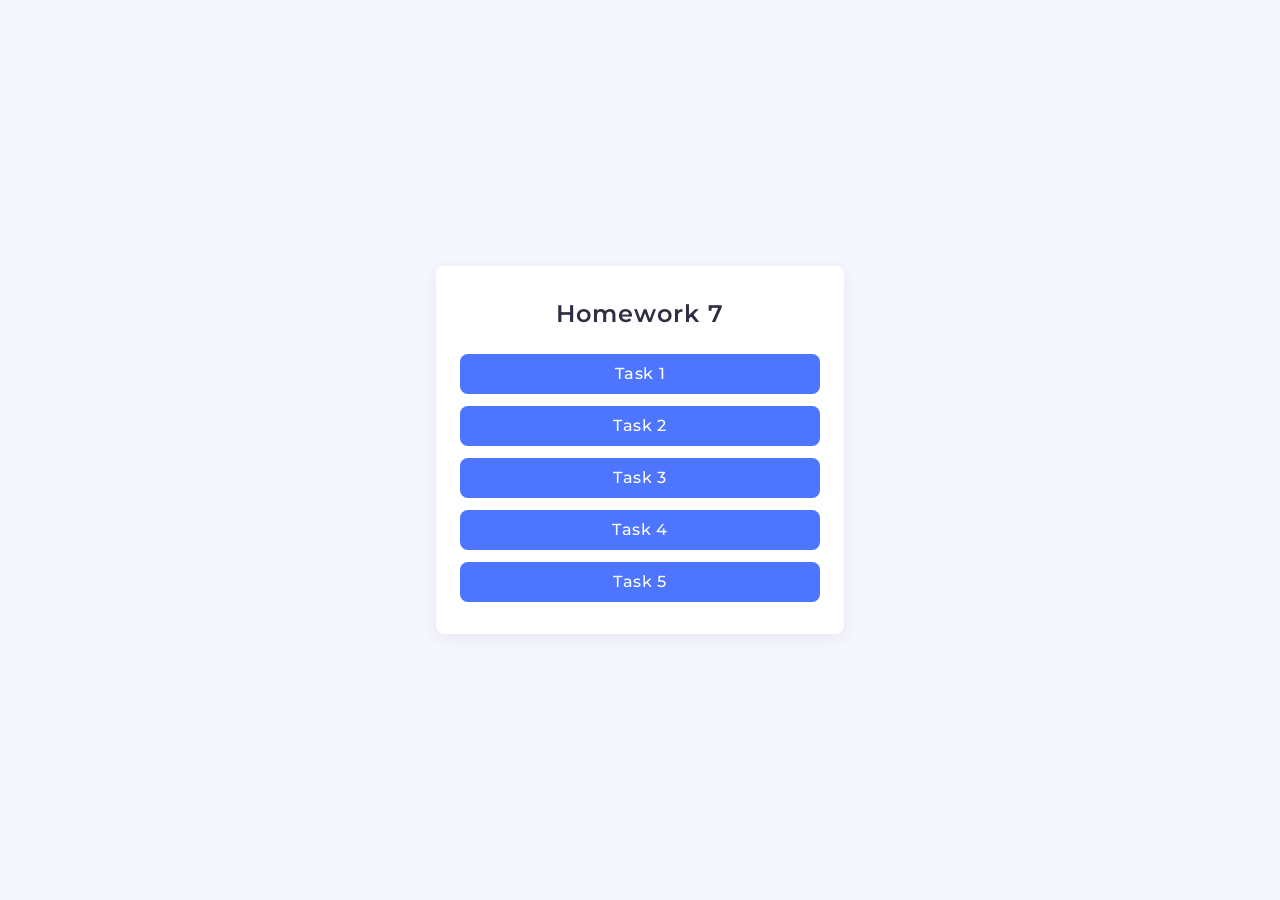
<file: index.html>
<!DOCTYPE html>
<html lang="en">
  <head>
    <meta charset="UTF-8" />
    <meta http-equiv="X-UA-Compatible" content="IE=edge" />
    <meta name="viewport" content="width=device-width, initial-scale=1.0" />
    <title>Homework 7</title>
    <link rel="preconnect" href="https://fonts.googleapis.com" />
    <link rel="preconnect" href="https://fonts.gstatic.com" crossorigin />
    <link
      href="https://fonts.googleapis.com/css2?family=Montserrat:wght@400;500;600&display=swap"
      rel="stylesheet"
    />
    <link rel="stylesheet" href="./css/common.css" />
  </head>
  <body class="home-page">
    <main class="home-card">
      <h1>Homework 7</h1>
      <ul class="task-list">
        <li><a href="./task-1.html">Task 1</a></li>
        <li><a href="./task-2.html">Task 2</a></li>
        <li><a href="./task-3.html">Task 3</a></li>
        <li><a href="./task-4.html">Task 4</a></li>
        <li><a href="./task-5.html">Task 5</a></li>
      </ul>
    </main>
  </body>
</html>
</file>
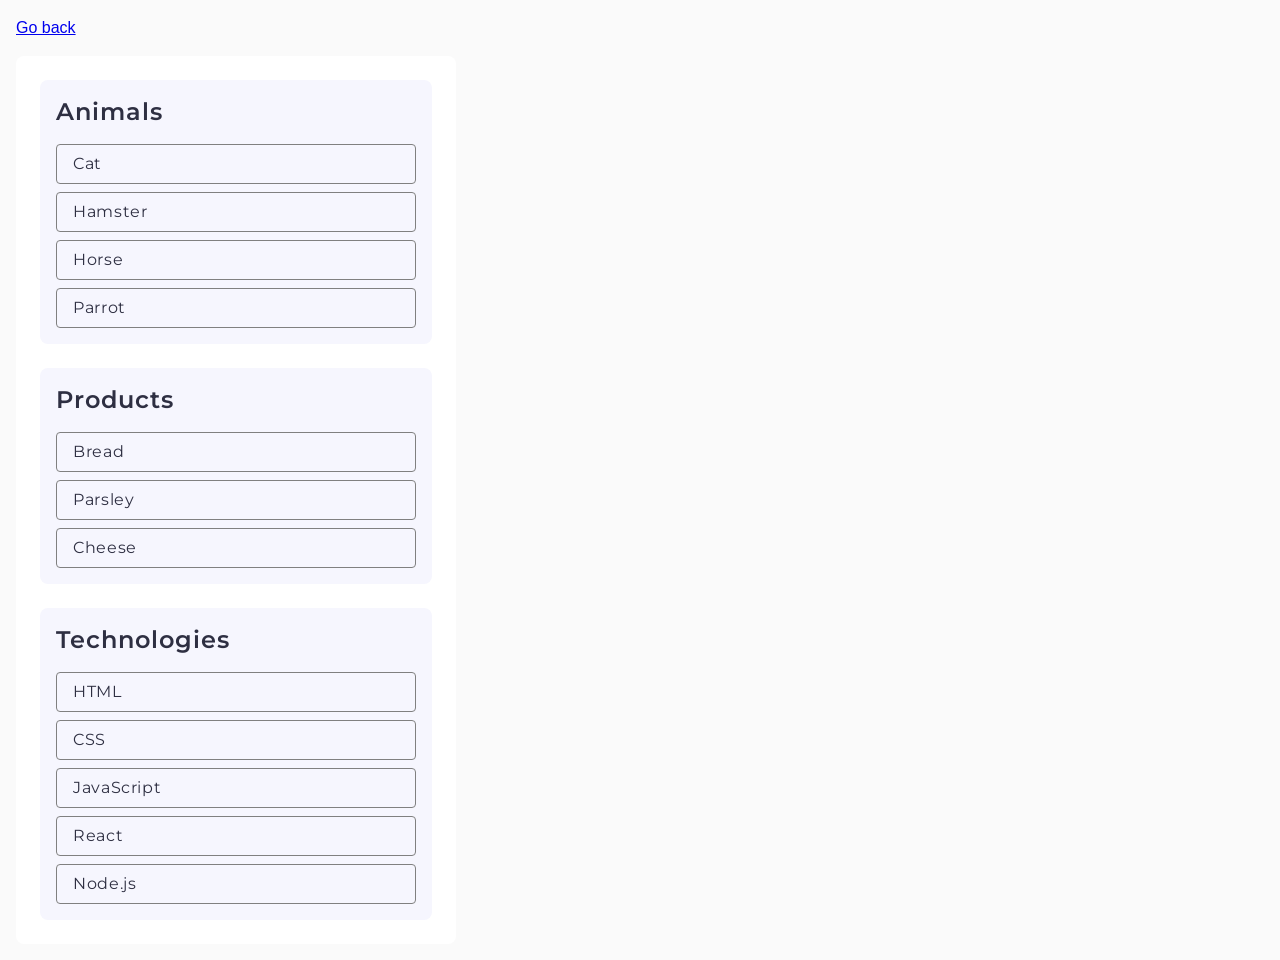
<file: task-1.html>
<!DOCTYPE html>
<html lang="en">
  <head>
    <meta charset="UTF-8" />
    <meta http-equiv="X-UA-Compatible" content="IE=edge" />
    <meta name="viewport" content="width=device-width, initial-scale=1.0" />
    <title>Task 1</title>
    <link rel="preconnect" href="https://fonts.googleapis.com" />
    <link rel="preconnect" href="https://fonts.gstatic.com" crossorigin />
    <link
      href="https://fonts.googleapis.com/css2?family=Montserrat:wght@400;600&display=swap"
      rel="stylesheet"
    />
    <link rel="stylesheet" href="./css/common.css" />
  </head>
  <body>
    <p><a href="./index.html">Go back</a></p>

    <ul id="categories">
      <li class="item">
        <h2>Animals</h2>

        <ul>
          <li>Cat</li>
          <li>Hamster</li>
          <li>Horse</li>
          <li>Parrot</li>
        </ul>
      </li>
      <li class="item">
        <h2>Products</h2>

        <ul>
          <li>Bread</li>
          <li>Parsley</li>
          <li>Cheese</li>
        </ul>
      </li>
      <li class="item">
        <h2>Technologies</h2>

        <ul>
          <li>HTML</li>
          <li>CSS</li>
          <li>JavaScript</li>
          <li>React</li>
          <li>Node.js</li>
        </ul>
      </li>
    </ul>

    <script src="./js/task-1.js" type="module"></script>
  </body>
</html>
</file>
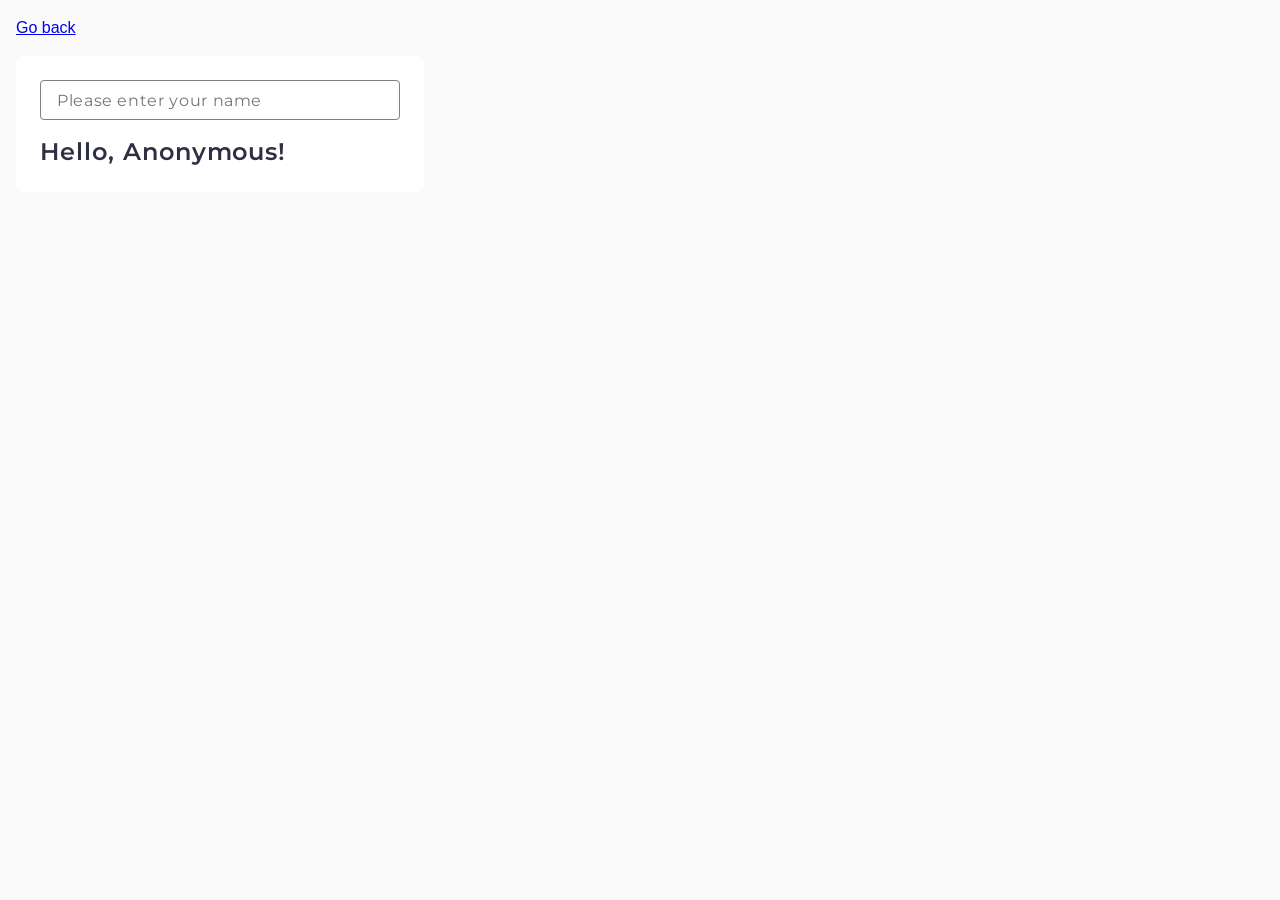
<file: task-3.html>
<!DOCTYPE html>
<html lang="en">
  <head>
    <meta charset="UTF-8" />
    <meta http-equiv="X-UA-Compatible" content="IE=edge" />
    <meta name="viewport" content="width=device-width, initial-scale=1.0" />
    <title>Task 3</title>
    <link rel="preconnect" href="https://fonts.googleapis.com" />
    <link rel="preconnect" href="https://fonts.gstatic.com" crossorigin />
    <link
      href="https://fonts.googleapis.com/css2?family=Montserrat:wght@400;600&display=swap"
      rel="stylesheet"
    />
    <link rel="stylesheet" href="./css/common.css" />
  </head>
  <body>
    <p><a href="./index.html">Go back</a></p>

    <div class="text-field">
      <input
        type="text"
        id="name-input"
        placeholder="Please enter your name"
      />
      <h1>Hello, <span id="name-output">Anonymous</span>!</h1>
    </div>

    <script src="./js/task-3.js" type="module"></script>
  </body>
</html>
</file>
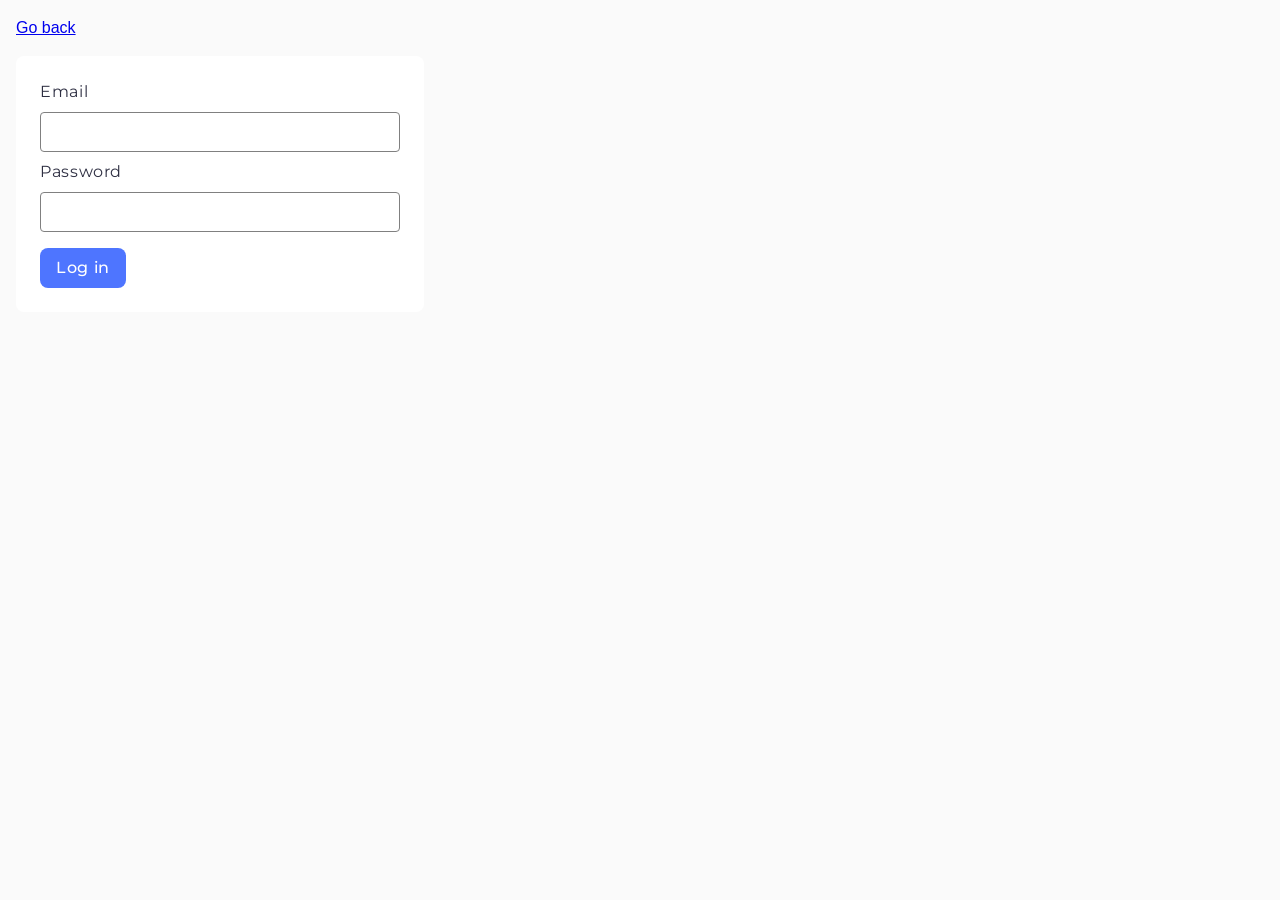
<file: task-4.html>
<!DOCTYPE html>
<html lang="en">
  <head>
    <meta charset="UTF-8" />
    <meta http-equiv="X-UA-Compatible" content="IE=edge" />
    <meta name="viewport" content="width=device-width, initial-scale=1.0" />
    <title>Task 4</title>
    <link rel="preconnect" href="https://fonts.googleapis.com" />
    <link rel="preconnect" href="https://fonts.gstatic.com" crossorigin />
    <link
      href="https://fonts.googleapis.com/css2?family=Montserrat:wght@400;500&display=swap"
      rel="stylesheet"
    />
    <link rel="stylesheet" href="./css/common.css" />
  </head>
  <body>
    <p><a href="./index.html">Go back</a></p>

    <form class="login-form">
      <label>
        Email
        <input type="email" name="email" />
      </label>
      <label>
        Password
        <input type="password" name="password" />
      </label>
      <button type="submit">Log in</button>
    </form>

    <script src="./js/task-4.js" type="module"></script>
  </body>
</html>
</file>
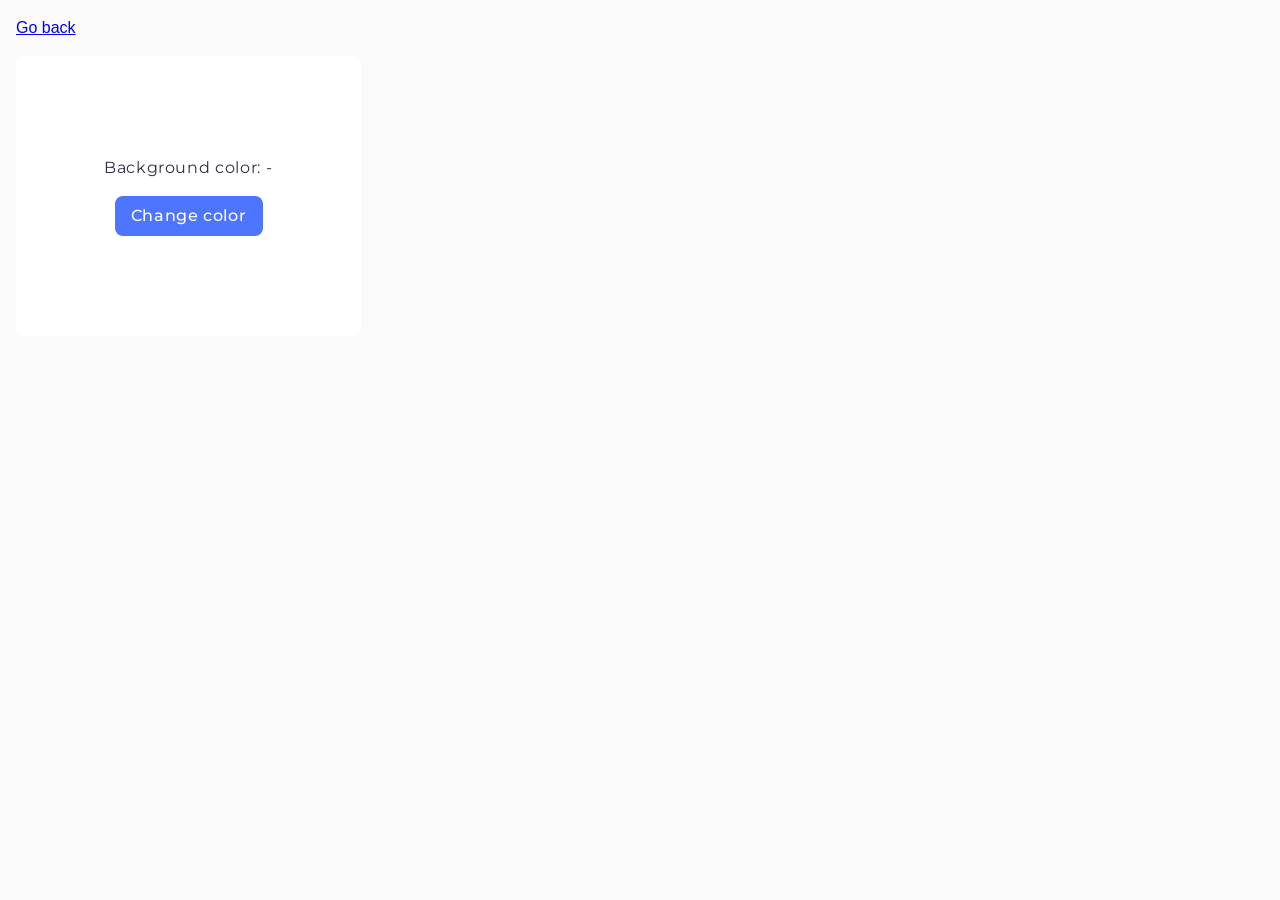
<file: task-5.html>
<!DOCTYPE html>
<html lang="en">
  <head>
    <meta charset="UTF-8" />
    <meta http-equiv="X-UA-Compatible" content="IE=edge" />
    <meta name="viewport" content="width=device-width, initial-scale=1.0" />
    <title>Task 5</title>
    <link rel="preconnect" href="https://fonts.googleapis.com" />
    <link rel="preconnect" href="https://fonts.gstatic.com" crossorigin />
    <link
      href="https://fonts.googleapis.com/css2?family=Montserrat:wght@400;500&display=swap"
      rel="stylesheet"
    />
    <link rel="stylesheet" href="./css/common.css" />
  </head>
  <body>
    <p><a href="./index.html">Go back</a></p>

    <div class="widget">
      <p>Background color: <span class="color">-</span></p>
      <button type="button" class="change-color">Change color</button>
    </div>

    <script src="./js/task-5.js" type="module"></script>
  </body>
</html>
</file>
<file: css/common.css>
* {
  box-sizing: border-box;
}

body {
  margin: 16px;
  font-family: -apple-system, BlinkMacSystemFont, 'Segoe UI', Roboto, Oxygen,
    Ubuntu, Cantarell, 'Open Sans', 'Helvetica Neue', sans-serif;
  -webkit-font-smoothing: antialiased;
  -moz-osx-font-smoothing: grayscale;
  background-color: #fafafa;
  color: #212121;
  line-height: 1.5;
}

.home-page {
  display: flex;
  justify-content: center;
  align-items: center;
  min-height: 100vh;
  margin: 0;
  padding: 24px;
  font-family: 'Montserrat', sans-serif;
  background-color: #f6f6fe;
}

.home-card {
  width: 100%;
  max-width: 408px;
  padding: 32px 24px;
  background-color: #ffffff;
  border-radius: 8px;
  box-shadow: 0 4px 16px rgb(46 47 66 / 8%);
}

.home-card h1 {
  margin: 0 0 24px;
  font-size: 24px;
  font-weight: 600;
  line-height: 32px;
  letter-spacing: 0.04em;
  text-align: center;
  color: #2e2f42;
}

.task-list {
  display: flex;
  flex-direction: column;
  margin: 0;
  padding: 0;
  gap: 12px;
  list-style: none;
}

.task-list a {
  display: flex;
  justify-content: center;
  align-items: center;
  min-height: 40px;
  padding: 8px 16px;
  border-radius: 8px;
  background-color: #4e75ff;
  font-size: 16px;
  font-weight: 500;
  line-height: 24px;
  letter-spacing: 0.04em;
  color: #ffffff;
  text-decoration: none;
  transition: background-color 250ms ease, transform 250ms ease;
}

.task-list a:hover,
.task-list a:focus {
  background-color: #6c8cff;
  transform: translateY(-1px);
}

#categories {
  position: relative;
  display: flex;
  flex-direction: column;
  align-items: flex-start;
  width: 440px;
  height: 888px;
  margin: 0;
  padding: 24px;
  gap: 24px;
  list-style: none;
  background-color: #ffffff;
  border-radius: 8px;
}

#categories > .item {
  display: flex;
  flex: none;
  flex-direction: column;
  flex-grow: 0;
  align-items: flex-start;
  order: 0;
  width: 392px;
  padding: 16px;
  gap: 16px;
  background-color: #f6f6fe;
  border-radius: 8px;
}

#categories > .item > h2 {
  flex: none;
  flex-grow: 0;
  order: 0;
  height: 32px;
  margin: 0;
  font-family: 'Montserrat', sans-serif;
  font-size: 24px;
  font-style: normal;
  font-weight: 600;
  line-height: 32px;
  letter-spacing: 0.04em;
  color: #2e2f42;
}

#categories > .item > ul {
  display: flex;
  flex: none;
  flex-direction: column;
  flex-grow: 0;
  align-items: flex-start;
  order: 1;
  width: 360px;
  margin: 0;
  padding: 0;
  gap: 8px;
  list-style: none;
}

#categories > .item > ul > li {
  display: flex;
  flex: none;
  align-items: center;
  order: 0;
  width: 360px;
  height: 40px;
  padding: 8px 16px;
  border: 1px solid #808080;
  border-radius: 4px;
  font-family: 'Montserrat', sans-serif;
  font-size: 16px;
  font-style: normal;
  font-weight: 400;
  line-height: 24px;
  letter-spacing: 0.04em;
  color: #2e2f42;
}

.gallery {
  position: relative;
  display: flex;
  flex-wrap: wrap;
  align-content: flex-start;
  width: 1440px;
  height: 848px;
  margin: 0;
  padding: 100px 156px;
  column-gap: 24px;
  row-gap: 48px;
  list-style: none;
  background-color: #ffffff;
}

.gallery-item {
  flex: none;
  width: 360px;
  height: 300px;
}

.gallery-image {
  display: block;
  width: 100%;
  height: 100%;
  object-fit: cover;
}

.text-field {
  position: relative;
  display: flex;
  flex-direction: column;
  align-items: flex-start;
  width: 408px;
  height: 136px;
  padding: 24px;
  gap: 16px;
  background-color: #ffffff;
  border-radius: 8px;
}

.text-field #name-input {
  flex: none;
  flex-grow: 0;
  order: 0;
  width: 360px;
  height: 40px;
  padding: 8px 16px;
  border: 1px solid #808080;
  border-radius: 4px;
  font-family: 'Montserrat', sans-serif;
  font-size: 16px;
  font-style: normal;
  font-weight: 400;
  line-height: 24px;
  letter-spacing: 0.04em;
  color: #2e2f42;
}

.text-field h1 {
  flex: none;
  flex-grow: 0;
  order: 1;
  height: 32px;
  margin: 0;
  font-family: 'Montserrat', sans-serif;
  font-size: 24px;
  font-style: normal;
  font-weight: 600;
  line-height: 32px;
  letter-spacing: 0.04em;
  color: #2e2f42;
}

.login-form {
  position: relative;
  display: flex;
  flex-direction: column;
  align-items: flex-start;
  width: 408px;
  height: 256px;
  padding: 24px;
  gap: 8px;
  background-color: #ffffff;
  border-radius: 8px;
}

.login-form label {
  display: flex;
  flex: none;
  flex-direction: column;
  flex-grow: 0;
  align-items: flex-start;
  width: 360px;
  height: 72px;
  gap: 8px;
  font-family: 'Montserrat', sans-serif;
  font-size: 16px;
  font-style: normal;
  font-weight: 400;
  line-height: 24px;
  letter-spacing: 0.04em;
  color: #2e2f42;
}

.login-form input {
  width: 360px;
  height: 40px;
  padding: 8px 16px;
  border: 1px solid #808080;
  border-radius: 4px;
  font: inherit;
  color: inherit;
}

.login-form button {
  display: flex;
  flex: none;
  justify-content: center;
  align-items: center;
  white-space: nowrap;
  width: 86px;
  height: 40px;
  margin-top: 8px;
  padding: 8px 16px;
  border: none;
  border-radius: 8px;
  background-color: #4e75ff;
  font-family: 'Montserrat', sans-serif;
  font-size: 16px;
  font-style: normal;
  font-weight: 500;
  line-height: 24px;
  letter-spacing: 0.04em;
  color: #ffffff;
  cursor: pointer;
}

.widget {
  position: relative;
  display: flex;
  flex-direction: column;
  align-items: center;
  width: 345px;
  height: 280px;
  padding: 100px 88px;
  gap: 16px;
  background-color: #ffffff;
  border-radius: 8px;
}

.widget p {
  width: 169px;
  height: 24px;
  margin: 0;
  font-family: 'Montserrat', sans-serif;
  font-size: 16px;
  font-style: normal;
  font-weight: 400;
  line-height: 24px;
  letter-spacing: 0.04em;
  color: #2e2f42;
  white-space: nowrap;
}

.widget .change-color {
  display: flex;
  flex: none;
  justify-content: center;
  align-items: center;
  width: 148px;
  height: 40px;
  padding: 8px 16px;
  border: none;
  border-radius: 8px;
  background-color: #4e75ff;
  font-family: 'Montserrat', sans-serif;
  font-size: 16px;
  font-style: normal;
  font-weight: 500;
  line-height: 24px;
  letter-spacing: 0.04em;
  color: #ffffff;
  white-space: nowrap;
  cursor: pointer;
}
</file>
